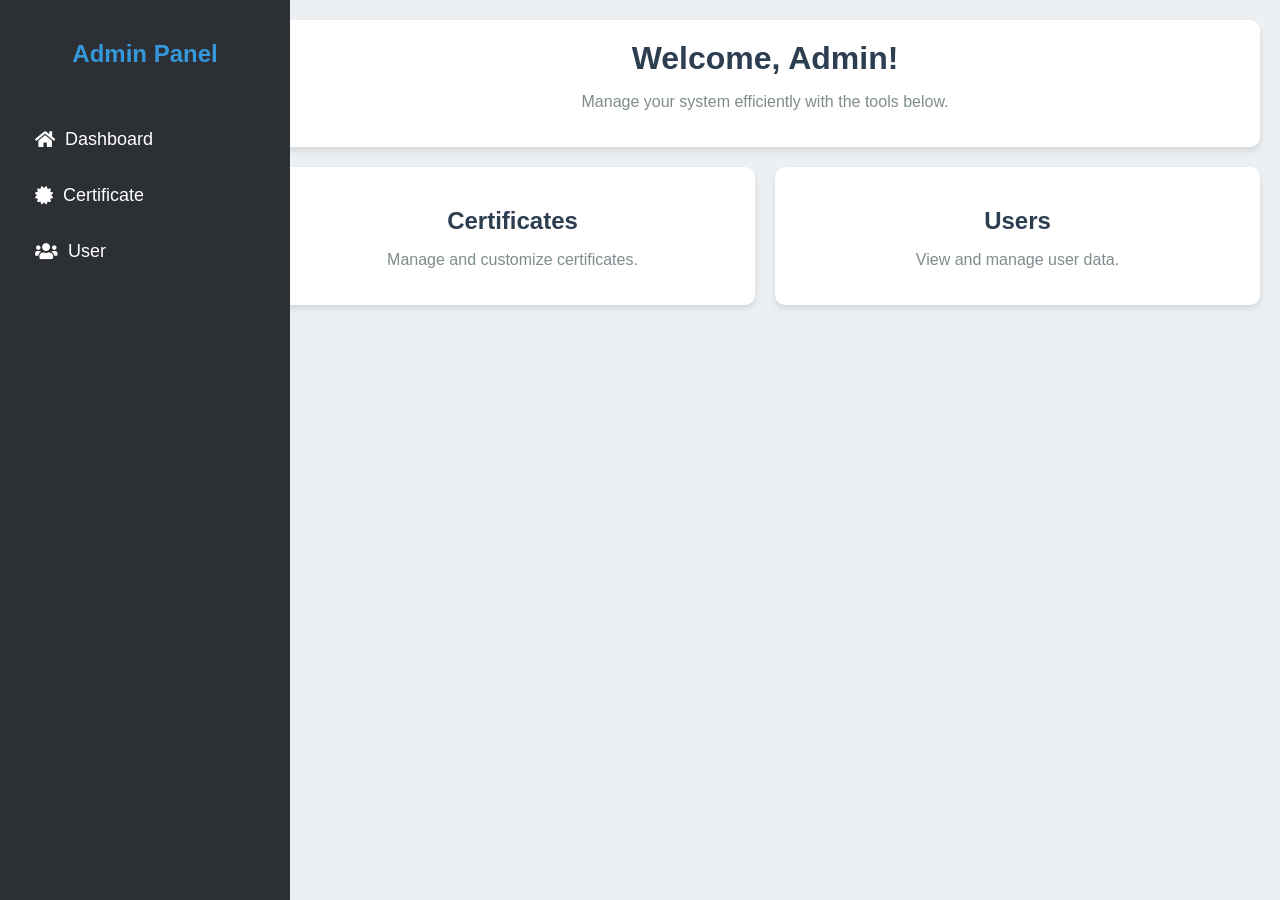
<file: dashboard_admin.html>
<!DOCTYPE html>
<html lang="en">
<head>
  <meta charset="UTF-8">
  <meta name="viewport" content="width=device-width, initial-scale=1.0">
  <title>Admin Dashboard</title>
  <link rel="stylesheet" href="dashboard_admin.css">
  <link rel="stylesheet" href="https://cdnjs.cloudflare.com/ajax/libs/font-awesome/5.15.2/css/all.min.css">
</head>
<body>
  <!-- Sidebar -->
  <div class="sidebar">
    <div class="logo">
      <h2>Admin Panel</h2>
    </div>
    <ul>
      <li><a href="#"><i class="fas fa-home"></i> Dashboard</a></li>
      <li><a href="#"><i class="fas fa-certificate"></i> Certificate</a></li>
      <li><a href="#"><i class="fas fa-users"></i> User</a></li>
    </ul>
  </div>

  <!-- Main Content -->
  <div class="main-content">
    <div class="header">
      <h1>Welcome, Admin!</h1>
      <p>Manage your system efficiently with the tools below.</p>
    </div>
    <div class="cards">
      <div class="card">
        <h2>Certificates</h2>
        <p>Manage and customize certificates.</p>
      </div>
      <div class="card">
        <h2>Users</h2>
        <p>View and manage user data.</p>
      </div>
    </div>
  </div>
</body>
</html>
</file>
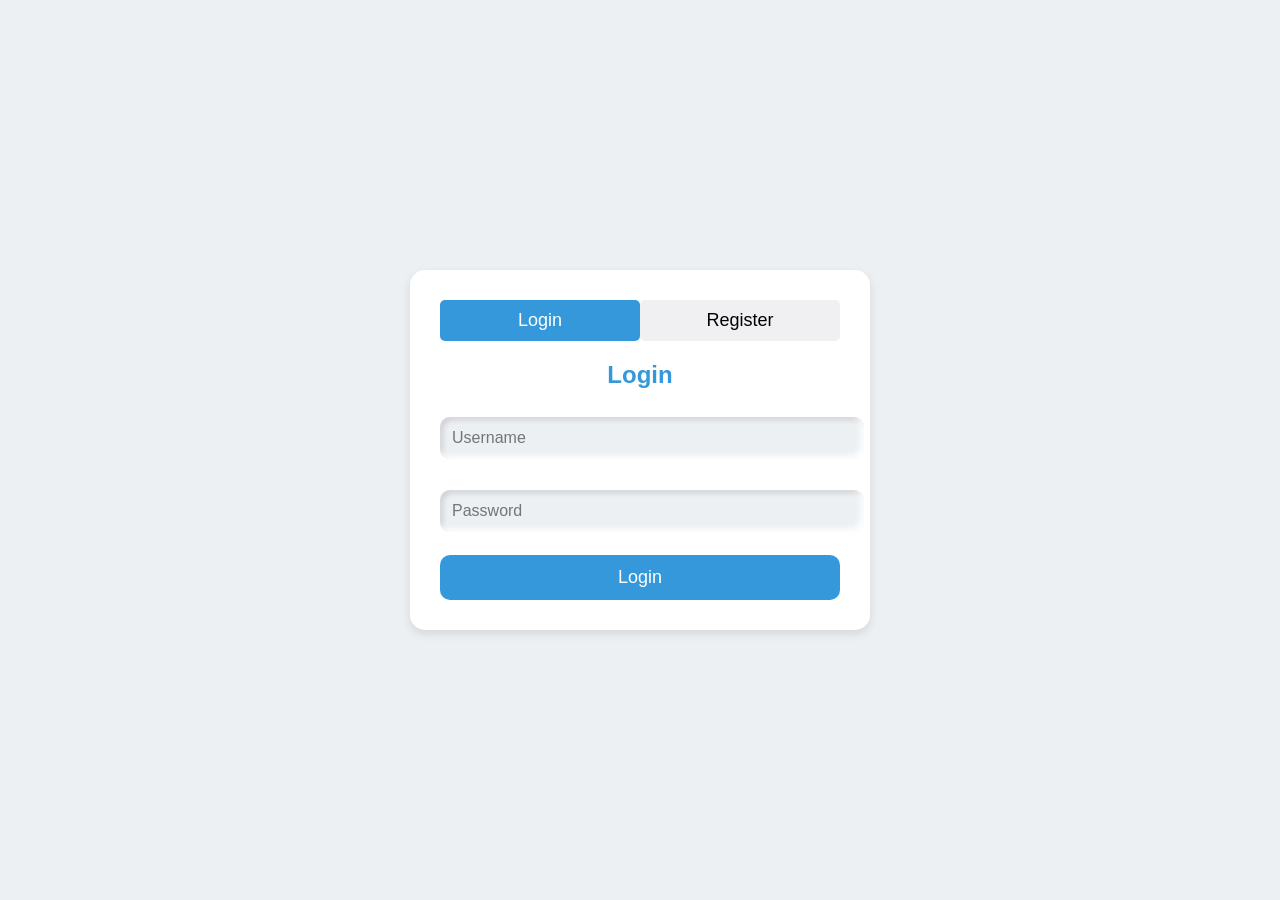
<file: login.html>
<!DOCTYPE html>
<html lang="en">
<head>
  <meta charset="UTF-8">
  <meta name="viewport" content="width=device-width, initial-scale=1.0">
  <title>Login & Register</title>
  <link rel="stylesheet" href="login.css">
  <link rel="stylesheet" href="https://cdnjs.cloudflare.com/ajax/libs/font-awesome/5.15.2/css/all.min.css">
</head>
<body>

  <div class="container">
    <!-- Login / Register Tabs -->
    <div class="tabs">
      <button class="tab" id="login-tab">Login</button>
      <button class="tab" id="register-tab">Register</button>
    </div>

    <!-- Login Form -->
    <div class="form-container" id="login-form">
      <h2>Login</h2>
      <form action="#">
        <div class="input-container">
          <input type="text" id="login-username" placeholder="Username" required>
        </div>
        <div class="input-container">
          <input type="password" id="login-password" placeholder="Password" required>
        </div>
        <button type="submit">Login</button>
      </form>
    </div>

    <!-- Register Form -->
    <div class="form-container" id="register-form">
      <h2>Register</h2>
      <form action="#">
        <div class="input-container">
          <input type="text" id="register-username" placeholder="Username" required>
        </div>
        <div class="input-container">
          <input type="email" id="register-email" placeholder="Email" required>
        </div>
        <div class="input-container">
          <input type="password" id="register-password" placeholder="Password" required>
        </div>
        <button type="submit">Register</button>
      </form>
    </div>
  </div>

  <script src="login.js"></script>
</body>
</html>
</file>
<file: dashboard_admin.css>
/* Global Styles */
body {
    margin: 0;
    font-family: 'Poppins', sans-serif;
    display: flex;
    background: #ecf0f3;
    height: 100vh;
  }
  
  /* Sidebar Styles */
  .sidebar {
    width: 250px;
    background: #2c2f33;
    color: #fff;
    height: 100%;
    position: fixed;
    top: 0;
    left: 0;
    display: flex;
    flex-direction: column;
    padding: 20px;
  }
  
  .sidebar .logo h2 {
    font-size: 24px;
    font-weight: bold;
    margin-bottom: 20px;
    text-align: center;
    color: #3498db;
  }
  
  .sidebar ul {
    list-style: none;
    padding: 0;
  }
  
  .sidebar ul li {
    margin: 15px 0;
  }
  
  .sidebar ul a {
    text-decoration: none;
    color: #fff;
    font-size: 18px;
    display: flex;
    align-items: center;
    padding: 10px 15px;
    border-radius: 8px;
    transition: background 0.3s;
  }
  
  .sidebar ul a:hover {
    background: #1abc9c;
  }
  
  .sidebar ul a i {
    margin-right: 10px;
  }
  
  /* Main Content */
  .main-content {
    margin-left: 250px;
    padding: 20px;
    flex-grow: 1;
  }
  
  .main-content .header {
    background: #fff;
    padding: 20px;
    border-radius: 10px;
    box-shadow: 0 4px 6px rgba(0, 0, 0, 0.1);
    text-align: center;
  }
  
  .main-content .header h1 {
    margin: 0;
    color: #2c3e50;
  }
  
  .main-content .header p {
    color: #7f8c8d;
  }
  
  .cards {
    display: flex;
    margin-top: 20px;
    gap: 20px;
  }
  
  .card {
    flex: 1;
    background: #fff;
    padding: 20px;
    border-radius: 10px;
    box-shadow: 0 4px 6px rgba(0, 0, 0, 0.1);
    text-align: center;
  }
  
  .card h2 {
    color: #2c3e50;
    margin-bottom: 10px;
  }
  
  .card p {
    color: #7f8c8d;
  }
</file>
<file: login.css>
/* Global Styles */
body {
    font-family: 'Poppins', sans-serif;
    background: #ecf0f3;
    margin: 0;
    padding: 0;
    display: flex;
    justify-content: center;
    align-items: center;
    height: 100vh;
  }
  
  /* Container */
  .container {
    background: #ffffff;
    padding: 30px;
    border-radius: 15px;
    box-shadow: 0 4px 10px rgba(0, 0, 0, 0.1);
    width: 100%;
    max-width: 400px;
  }
  
  /* Tabs (Login/Register) */
  .tabs {
    display: flex;
    justify-content: space-around;
    margin-bottom: 20px;
  }
  
  .tab {
    background: #f0f0f3;
    border: none;
    color:black;
    padding: 10px;
    font-size: 18px;
    width: 50%;
    cursor: pointer;
    border-radius: 5px;
    transition: all 0.3s ease;
  }
  
  .tab:hover {
    background: #3498db;
    color: white;
  }
  
  .tab.active {
    background: #3498db;
    color: white;
  }
  
  /* Form Container */
  .form-container {
    display: none;
    text-align: center;
  }
  
  .form-container h2 {
    color: #3498db;
    margin-bottom: 20px;
  }
  
  .input-container {
    margin-bottom: 15px;
  }
  
  input {
    width: 100%;
    padding: 12px;
    border: none;
    border-radius: 10px;
    background: #ecf0f3;
    margin: 8px 0;
    font-size: 16px;
    box-shadow: inset -3px -3px 7px #ffffff, inset 3px 3px 5px #ceced1;
  }
  
  input:focus {
    outline: none;
    box-shadow: inset -3px -3px 7px #3498db, inset 3px 3px 5px #1abc9c;
  }
  
  button {
    width: 100%;
    padding: 12px;
    border: none;
    background: #3498db;
    color: white;
    font-size: 18px;
    border-radius: 10px;
    cursor: pointer;
    transition: background 0.3s;
  }
  
  button:hover {
    background: #2980b9;
  }
</file>
